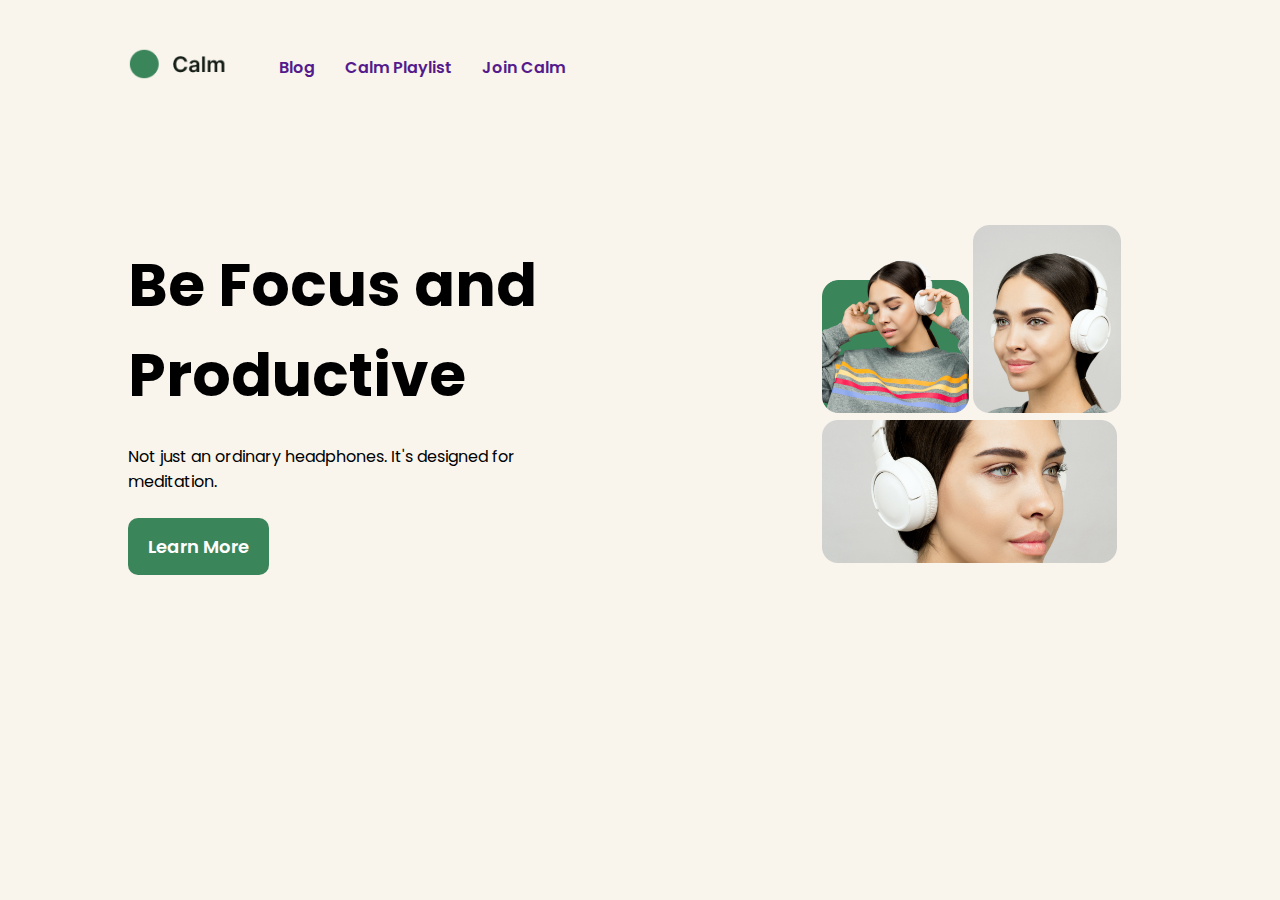
<file: index.html>
<!DOCTYPE html>
<html lang="en">
<head>
    <meta charset="UTF-8">
    <meta http-equiv="X-UA-Compatible" content="IE=edge">
    <meta name="viewport" content="width=device-width, initial-scale=1.0">
    <title>projectasignment-2</title>
    <link rel="stylesheet" href="./styles/style.css">
    <link rel="preconnect" href="https://fonts.googleapis.com">
<link rel="preconnect" href="https://fonts.gstatic.com" crossorigin>
<link href="https://fonts.googleapis.com/css2?family=Poppins:ital,wght@0,100;0,200;0,300;0,400;0,600;1,600;1,700&display=swap" rel="stylesheet">
</head>
<body>
    <header>
        <nav>
            <div class="logo">
                <img src="./assets/logo1.png"alt="LOGO">
            </div>
            <ul>
                
                <li><a href="">Blog</a></li>
                <li><a href="">Calm Playlist</a></li>
                <li><a href=""> Join Calm </a></li>
            </ul>
        </nav>
    </header>
    <section class="hero-section">
        <div class="left-section">
            <h1>Be Focus and Productive</h1>
            <p>Not just an ordinary headphones. It's designed for meditation.</p>
            <button>Learn More</button>

        </div>
        <div class="right-section">
            <div class="row1">
              <img src="./assets/emg1.png" alt="">
              <img src="./assets/emg2.png" alt="">
            </div>
            <div class="row2">
                <img src="./assets/emg3.png" alt="">
            </div>

        </div>


</section>
    
</body>
</html>
</file>
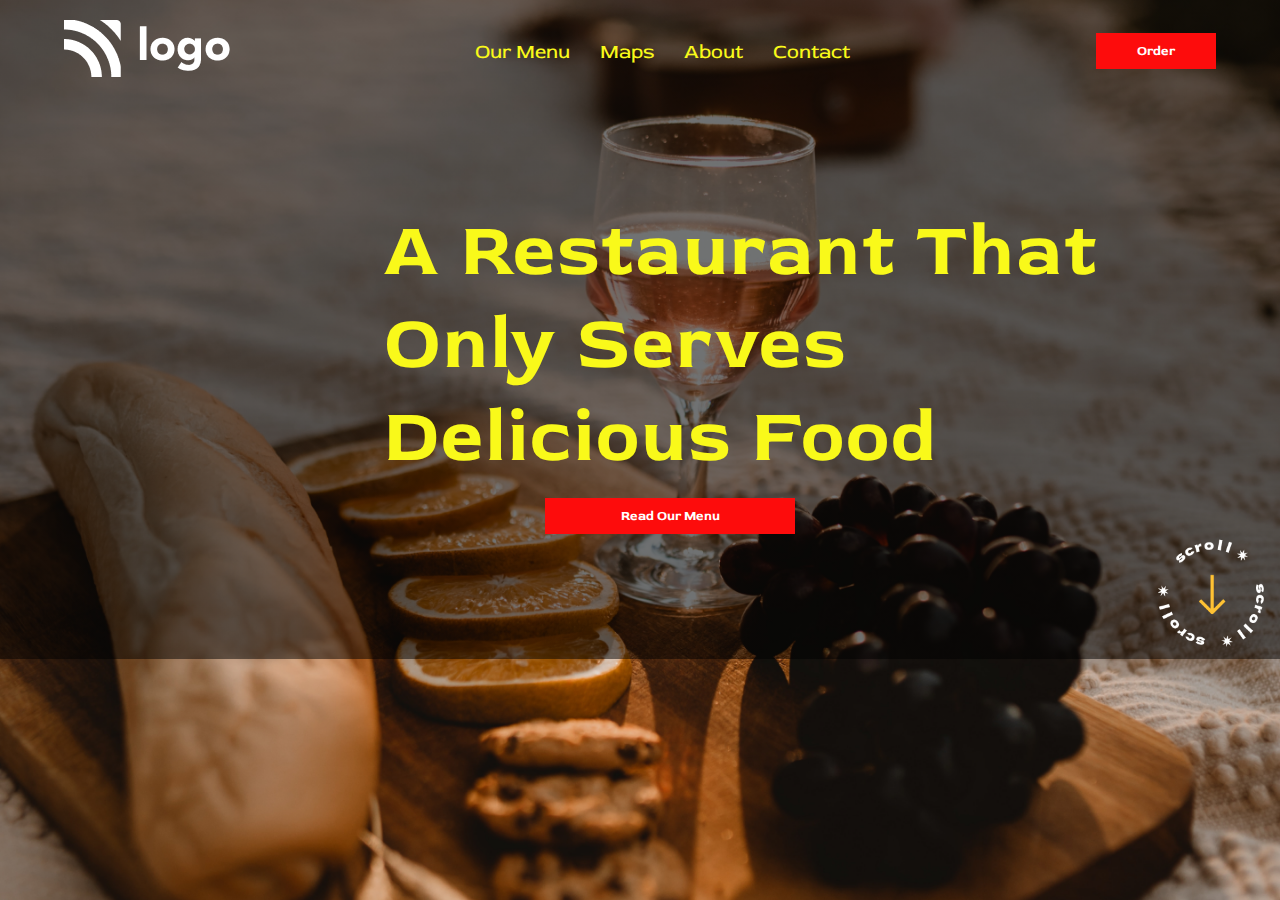
<file: newassignment-01/index.html>
<!DOCTYPE html>
<html lang="en">
<head>
    <meta charset="UTF-8">
    <meta http-equiv="X-UA-Compatible" content="IE=edge">
    <meta name="viewport" content="width=device-width, initial-scale=1.0">
    <title>new assignment</title>
    <link rel="stylesheet" href="./styles/style.css">
    <link rel="preconnect" href="https://fonts.googleapis.com" />
    <link rel="preconnect" href="https://fonts.gstatic.com" crossorigin />
    <link
      href="https://fonts.googleapis.com/css2?family=Red+Rose:wght@300;400;500;600;700&display=swap"
      rel="stylesheet"
    />
</head>
<body>
    <div class="container">
    <header>
        <nav>
            <div class="logo">
                <img src="./assets/white-logo.png" alt="LOGO">
            </div>
            <ul>
                <li><a href="">Our Menu</a></li>
                <li><a href="">Maps</a></li>
                <li><a href="">About</a></li>
                <li><a href="">Contact</a></li>
            </ul>
            <button>Order</button>
      </nav>
 </header>
 <section class="main-section">
    <h1>A Restaurant That<br>Only Serves<br> Delicious Food</h1>
    <div>
    <button>Read Our Menu</button>
</div>
 </section>
 <div class="bottom-img">
    <img src="./assets/scrool.png" alt="">
 </div>
</div>
</body>
</html>
</file>
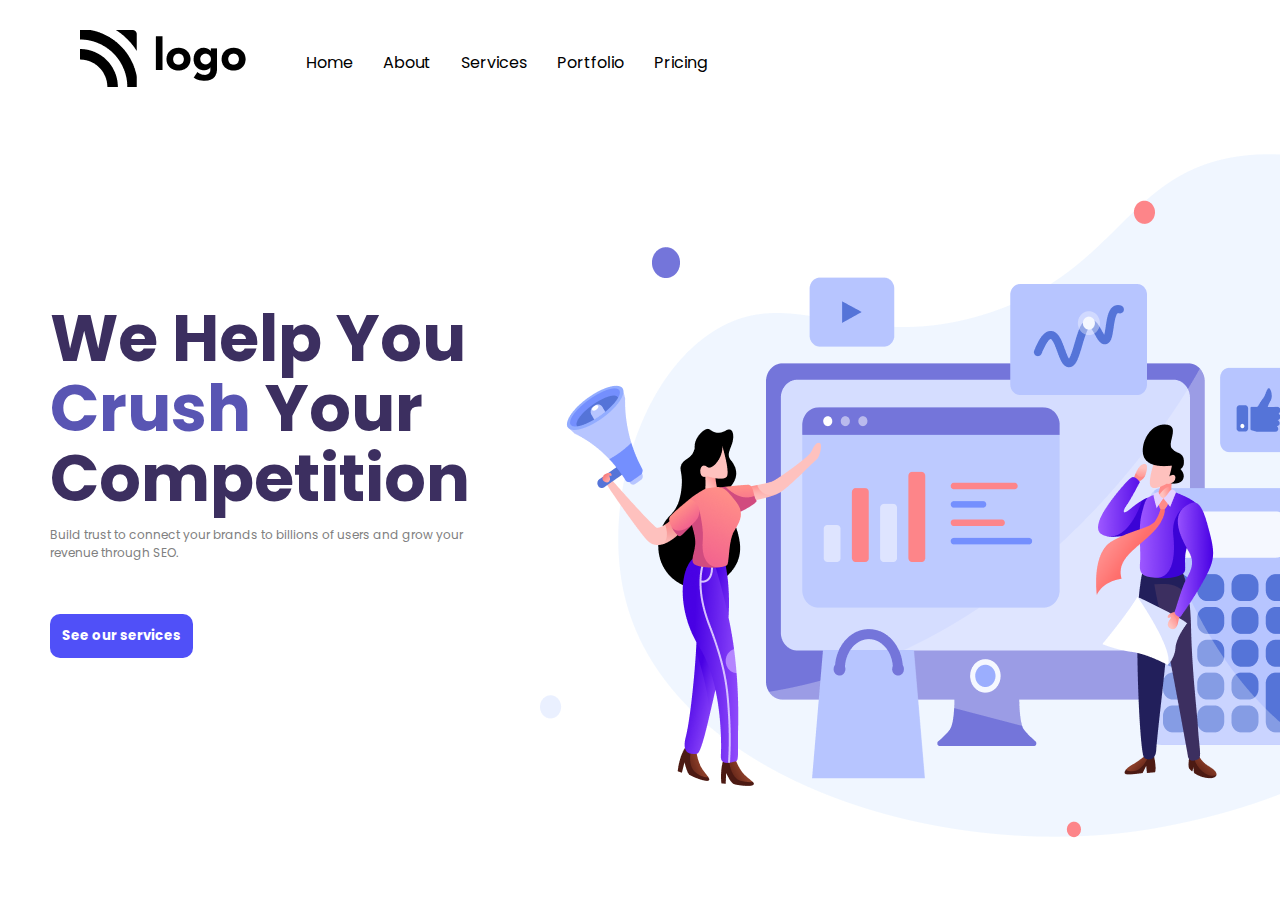
<file: newassignnmentproject-2/index.html>
<!DOCTYPE html>
<html lang="en">
<head>
    <meta charset="UTF-8">
    <meta http-equiv="X-UA-Compatible" content="IE=edge">
    <meta name="viewport" content="width=device-width, initial-scale=1.0">
    <title>project assignment-2</title>
    <link rel="stylesheet" href="./styles/style.css">
    <link rel="preconnect" href="https://fonts.googleapis.com" />
    <link rel="preconnect" href="https://fonts.gstatic.com" crossorigin />
    <link
      href="https://fonts.googleapis.com/css2?family=Poppins:wght@200;300;400;500;600;700;800&display=swap"
      rel="stylesheet"
    />
</head>
<body>
    <header>
        <nav>
            <div class="logo">
                <img src="./assets/Logo.png" alt="LOGO">
            </div>
            <ul>
                <li><a href="">Home</a></li>
                <li><a href="">About</a></li>
                <li><a href="">Services</a></li>
                <li><a href="">Portfolio</a></li>
                <li><a href="">Pricing</a></li>
            </ul>
        
            <button type="button">Contact Us</button>
    
        </nav>
    </header>
    <section class="hero-section">
        <div class="left-hero-section">
            <h1>We Help You <br><span>Crush</span> Your<br>
            Competition</h1>
            <p>Build trust to connect your brands to billions 
                of users and grow your revenue through SEO.
            </p>
            
            <button type="button">See our services</button>
       
        </div>
    <div class="right-hero-section">
        <img src="./assets/Header Illustration.png" alt="Hero-IMG">
    </div>


    </section>
    
</body>
</html>
</file>
<file: styles/style.css>
*{
    margin:0;
    padding:0;
    font-family: 'Poppins', sans-serif;
    box-sizing: border-box;
    background-color: #f9f5ed;
}
nav{
    padding:20px 10%;
    height:15vh;
    display: flex;
    align-items: center;
    
}
.logo img{
    width: 100px;
    
}
nav ul {
    list-style: none;
    display: flex;
    margin-left: 5%;
    font-weight: 600;
    gap: 30px;

}
 a{
    text-decoration: none;
    
}
.hero-section{
    display: flex;
    align-items: center;
    justify-content: center;

}
.left-section { 
    padding: 0 10%;
}
.left-section h1{
    font-size: 60px;

}
.left-section p{
margin:5% 0;
}
.left-section button{
   padding: 15px 20px;
   font-size: 18px;
   color:white;
   font-weight:600;
   border: none;
   background-color:#3b855b;
   border-radius: 10px;
}
.left-section button:hover{
    background-color: white;
    color: #3b855b;
    border:1px solid #3b855b;
}
.right-section {
padding:7%;

}
.right-section .row1 img{
    width:40%;
    
}
.right-section .row2 img{
    width:80%;
    margin-bottom: 20px;
}
</file>
<file: newassignment-01/styles/style.css>
*{
    margin:0;
    padding:0;
    box-sizing: border-box;
  font-family: "Red Rose", cursive;


}
body{
width:100%;
height: 100%;
background-image:linear-gradient(rgba(0,0,0,0.5),rgba(0,0,0,0.5)), url("../assets/bcg.png");
background-repeat: no-repeat;
background-size: cover;



}
nav{
    display:flex;
    align-items: center;
    margin: 0 5%;
    justify-content: space-between;
  
}
.logo{
    width:50px;
    padding: 20px 0px;
    
}
nav ul{
    display: flex;
    list-style: none;
    margin-left: 10%;
    gap:30px;
}
nav ul li a{
    text-decoration: none;
    font-size:20px;
    color: rgb(249, 249, 26);
    
}
a:hover{
  color:white;  
}
button{
    width:120px;
    padding:10px 10px;
    font-weight: 700;
    color:white;
    background-color:rgba(253, 12, 12);
    border: none;
    transition: 0.5s;
}
button:hover{
    background-color: white;
    color:black;
    border:2px solid rgba(253, 12, 12);

}
.main-section{
    margin:auto;
    margin-left:30%;
    margin-top: 8%;

    
}
.main-section h1{
    font-size: 75px;
    font-weight: 700;
 margin-right:10%;
 letter-spacing: 2px;
 margin-bottom: 15px;
 

    color:rgb(249, 249, 26);
    
}
.main-section button{
    width:250px;
    padding: 10px 20px;
    margin-left: 18%;
}
.bottom-img{
    margin-left:90%;
}
.bottom-img img{
    width:120px;
}
</file>
<file: newassignnmentproject-2/styles/style.css>
*{
    margin:0;
    padding:0;
    box-sizing: border-box;
    font-family: 'Poppins', 'sans-serif';
}
nav{
    display: flex;
    align-items: center;
    margin: 0 50px;
    padding:30px;

}

nav ul{
    display: flex;
    margin-left:60px;
    list-style: none;
    
}
nav ul li a{
    text-decoration: none;
    color: #000;
    line-height: 24px;
    margin-right: 30px;
    font-size: 16px;
    font-weight: 400;
    

}
a:hover{
  color:#5955b3;
}
 nav  button{ 
   min-width:120px;
   margin-left:580px; 
   padding:12px;
   border-radius: 10px;
   background:#5955b3;
   color:#ffffff;
   border: none;
   font-weight: 700;
   line-height: 24px;
   transition: 0.5s;

}

button:hover{
   color: #5955b3;
   background-color: #ffffff;
}
.hero-section{
    display: flex;
    margin: 30px 50px;
    

}
.left-hero-section{
  margin-top: 150px;  
}
.left-hero-section h1{
    font-size: 65px;
    font-weight: 700;
    line-height: 70px;
    color:#3c2f60;
}
.left-hero-section h1 span{
   color: #5955b3;
}
.left-hero-section p{
font-size: 12px;
margin:12px 0px;
color: gray;
}
.left-hero-section button{
    min-width:120px;
    padding:12px;
    margin:40px 0px;
    border-radius: 10px;
    background:rgb(80, 80, 248) ;
    color:white;
    border: none;
    font-weight: 700;
    transition: 0.5s;   
}
.left-hero-section button:hover{
    background:#ffffff;
    color:#5955b3;
}
.right-hero-section img{
   margin-left:70px; 
}
</file>
